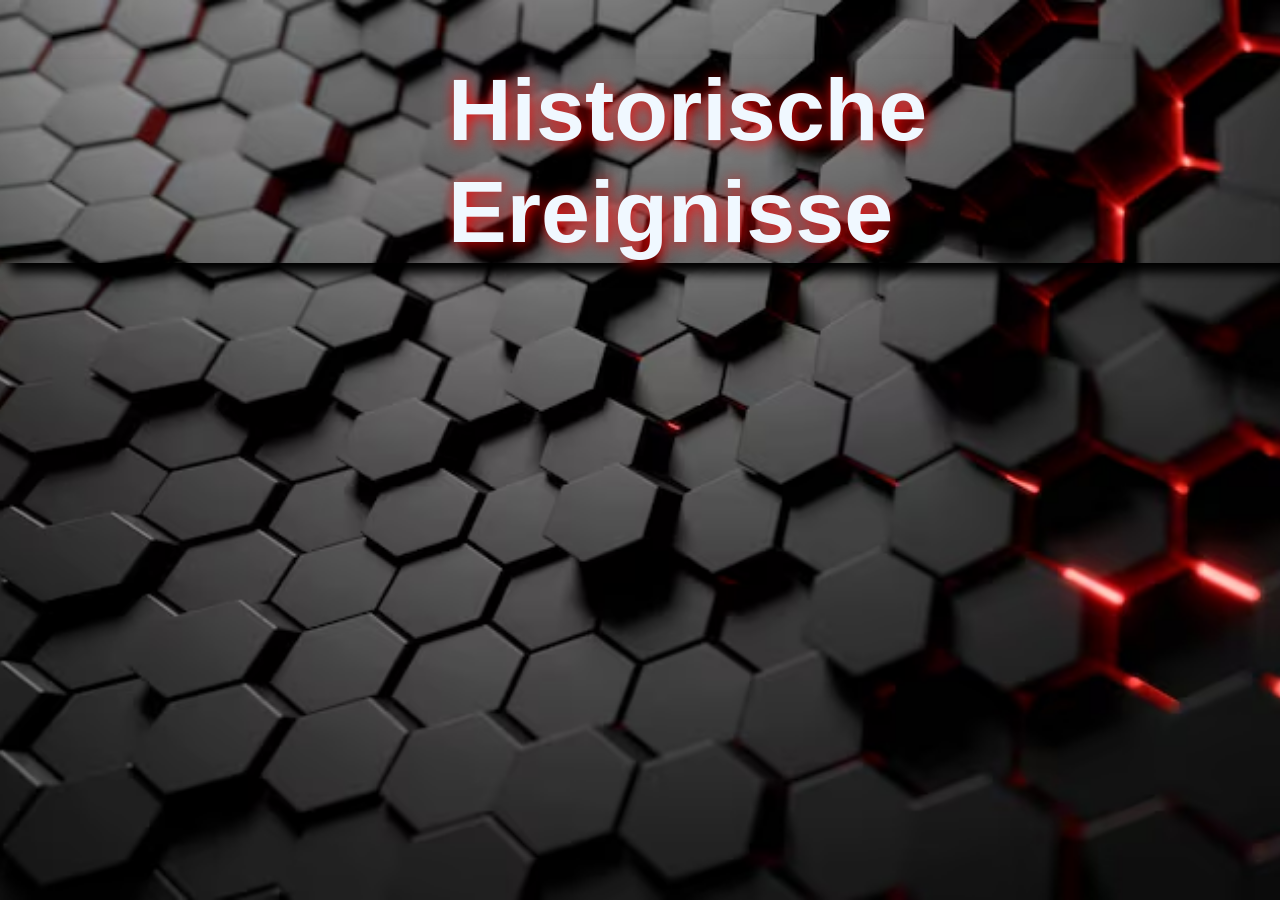
<file: html_kalender/historische_Ereignisse.html>
<!DOCTYPE html>
<html>

<head>
    <title>
        Historische Ereignisse
    </title>
    <link rel="stylesheet" href="historischer_text.css" />
</head>

<body>
    <h1 class="historische_ereignisse">Historische Ereignisse</h1>
    <br>
    <br>
    <ul id="ereignis">

    </ul>
    <script src="ereignisse.js"></script>
</body>

</html>
</file>
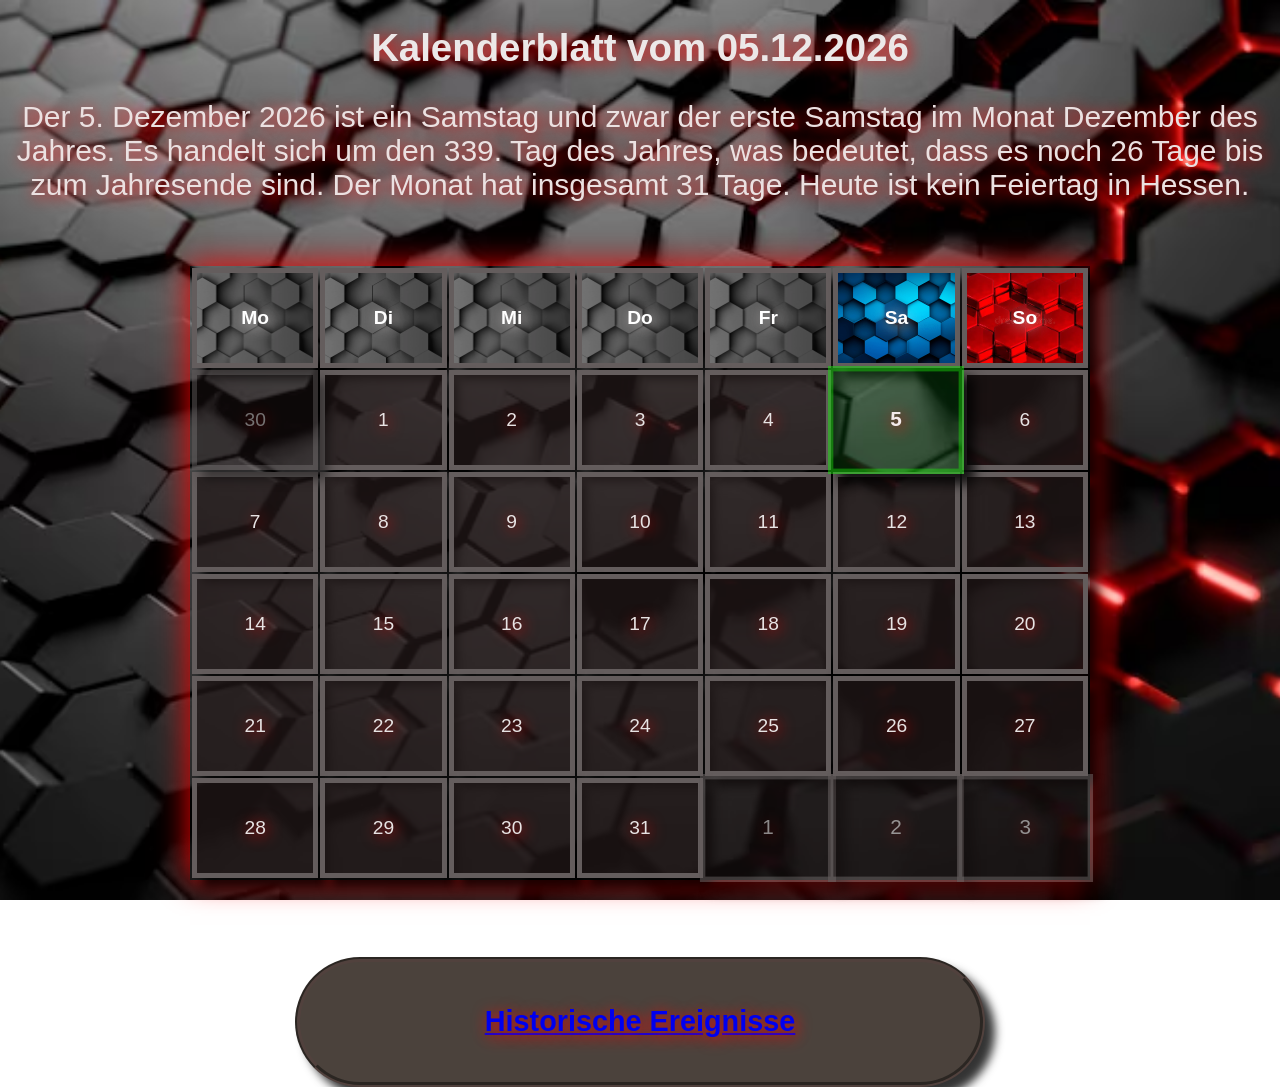
<file: html_kalender/kalender_abgeschlossen_index.html>
<!DOCTYPE html>
<html lang="de">

<head>
  <meta charset="UTF-8">
  <meta name="viewport" content="width=device-width, initial-scale=0.75">
  <title>Kalenderblatt</title>
  <link rel="stylesheet" href="style.css">
</head>

<body>
  <div class="kalender">
    <h1 id="Mainheadline">Kalenderblatt</h1>
    <p class="obriger_text">
      Der <span id="day1"></span>. <span class="month1"></span> <span id="year1"></span> ist ein <span
        class="weekDays"></span>
      und zwar der
      <span id="weekDayTimes"></span> <span class="weekDays"></span> im Monat <span class="month1"></span>
      des Jahres<span id="year1"></span>. Es handelt sich um den <span id="dayOfYear"></span>. Tag des Jahres, was
      bedeutet,
      dass es noch <span id="remainingDays"></span> Tage bis zum Jahresende sind. Der Monat <span id="month1"></span>
      hat insgesamt <span id="monthlyDays"></span> Tage. <span id="holidays"></span> in Hessen.
    </p>
    <table>
      <thead>
        <tr>
          <th class="montag">Mo</th>
          <th class="dienstag">Di</th>
          <th class="mittwoch">Mi</th>
          <th class="donnerstag">Do</th>
          <th class="freitag">Fr</th>
          <th class="samstag">Sa</th>
          <th class="sonntag">So</th>
        </tr>
      </thead>
      <tbody id="calenderContent">
      </tbody>
    </table>
    <div class="historische_ereignisse">
      <h2>
        <a href="historische_Ereignisse.html">
          Historische Ereignisse
        </a>
      </h2>
      <ul id="historische_ereignisse"></ul>
    </div>
  </div>
  <script src="kalender.js"></script>
</body>

</html>
</file>
<file: html_kalender/historischer_text.css>
html,
body {
  /*Definiert das Gesamtbild*/
  font-family: Arial, sans-serif, geneva;
  background-image: url("assets/images/background.avif");
  background-size: cover;
  background-repeat: no-repeat;
  background-position: center;
  background-attachment: fixed;
  margin: 0;
  min-height: 10h;
}
h1 {
  padding-left: 35%;
  font-size: 550%;
  color: aliceblue;
  text-shadow: 2px 2px 15px #f80505;
  box-shadow: 10px 10px 10px rgba(0, 0, 0, 1.8);
}
ul {
  padding-left: 5%;
  font-size: 250%;
  color: rgb(230, 216, 216);
  text-shadow: 2px 2px 15px #f80505;
  margin-bottom: 29px;
}
#ereignis li {
  padding-left: 5%;
  font-size: 125%;
  color: rgb(230, 216, 216);
  text-shadow: 2px 2px 15px #f80505;
  margin-bottom: 30px;
}
</file>
<file: html_kalender/style.css>
html,
body {
  width: 100%;
  min-height: 100%;
  margin: 0;
}
body {
  min-height: 100vh;
  font-family: Arial, Geneva, sans-serif;
  background-image: url("assets/images/background.avif");
  background-size: cover;
  background-repeat: no-repeat;
  background-position: center;
  background-attachment: fixed;
}
/* Überschrift des Kalenderblatts */
h1 {
  color: rgb(236, 232, 232);
  text-shadow: 2px 2px 15px #f80505;
}
/* Überschrift der historischen Ereignisse */
h2 {
  text-align: center;
  text-shadow: 2px 2px 15px #f80505;
}
/* Text unter der Überschrift */
.obriger_text {
  font-size: 30px;
  color: rgb(235, 225, 225);
  text-shadow: 2px 2px 15px #f80505;
}
/* Gesamter Kalenderbereich */
.kalender {
  color: rgb(231, 227, 227);
  text-align: center;
  font-size: larger;
}
/* Kalendertabelle */
table {
  width: 900px;
  max-width: 95%;
  margin: 5% auto 6%;
  border-collapse: separate;
  table-layout: fixed;
  box-shadow: 0 0 30px #fb0101;
}

/* Wochentage Montag bis Freitag */
.montag,
.dienstag,
.mittwoch,
.donnerstag,
.freitag {
  background-image: url("assets/images/wochentage.jpg");
  background-size: cover;
  background-position: center;
  color: white;
  text-shadow: 2px 2px 15px #eae4e4;
}
/* Samstag */
.samstag {
  background-image: url("assets/images/samstag_background_new.png");
  background-size: cover;
  background-position: center;
  color: white;
  text-shadow: 2px 2px 15px #eae4e4;
}
/* Sonntag */
.sonntag {
  background-image: url("assets/images/sonntag.webp");
  background-size: cover;
  background-position: center;
  color: white;
  text-shadow: 2px 2px 15px #eae4e4;
}
/* Tabellenköpfe und Kalenderzellen */
th,
td {
  height: 50px;
  padding: 20px;
  border: 5px solid #645d5d;
  background-color: rgba(34, 25, 25, 0.71);
  text-align: center;
  text-shadow: 2px 2px 15px #f70404;
  box-shadow: 10px 10px 10px rgba(0, 0, 0, 0.8);
  transition:
    background-color 0.3s,
    background-image 0.3s,
    transform 0.3s;
}
/* Hover-Effekt für normale Wochentage */
.tag:hover {
  background-image: url("assets/images/wochentage.jpg");
  background-size: cover;
  background-position: center;
  color: white;
  text-shadow: 2px 2px 15px #eae4e4;
  transform: scale(1.05);
}
/* Hover-Effekt für Samstage */
.wochenende_1:hover {
  background-image: url("assets/images/samstag_background_new.png");
  background-size: cover;
  background-position: center;
  color: white;
  text-shadow: 2px 2px 15px #eae4e4;
  transform: scale(1.05);
}
/* Hover-Effekt für Sonntage */
.wochenende_2:hover {
  background-image: url("assets/images/sonntag.webp");
  background-size: cover;
  background-position: center;
  color: white;
  text-shadow: 2px 2px 15px #eae4e4;
  transform: scale(1.05);
}
/* Allgemeiner Hover-Effekt für Zellen */
td:hover {
  background-color: rgba(168, 3, 17, 0.35);
  cursor: pointer;
}
/* Bereich für historische Ereignisse */
.historische_ereignisse {
  width: 50%;
  margin: auto;
  padding: 20px;
  border: 5px groove rgba(7, 5, 5, 0.42);
  border-radius: 90px;
  background-color: #4b423c;
  box-shadow: 10px 10px 10px rgba(0, 0, 0, 0.8);
  transition:
    width 0.3s,
    color 0.3s,
    font-size 0.3s;
}
/* Hover über den gesamten Bereich */
.historische_ereignisse:hover {
  width: 60%;
  color: #8f5512;
  font-size: 24px;
}
/* Allgemeine Absatzgröße */
p {
  font-size: 28px;
}
.heute {
  background-color: #0a831a3a;
  color: rgb(243, 234, 234);
  font-weight: bold;
  border: 5px solid rgba(31, 245, 11, 0.397);
  transform: scale(1.08);
}
.nextMonth {
  opacity: 0.6;
  transform: scale(1.08);
}
.previousMonth {
  opacity: 0.5;
}
</file>
